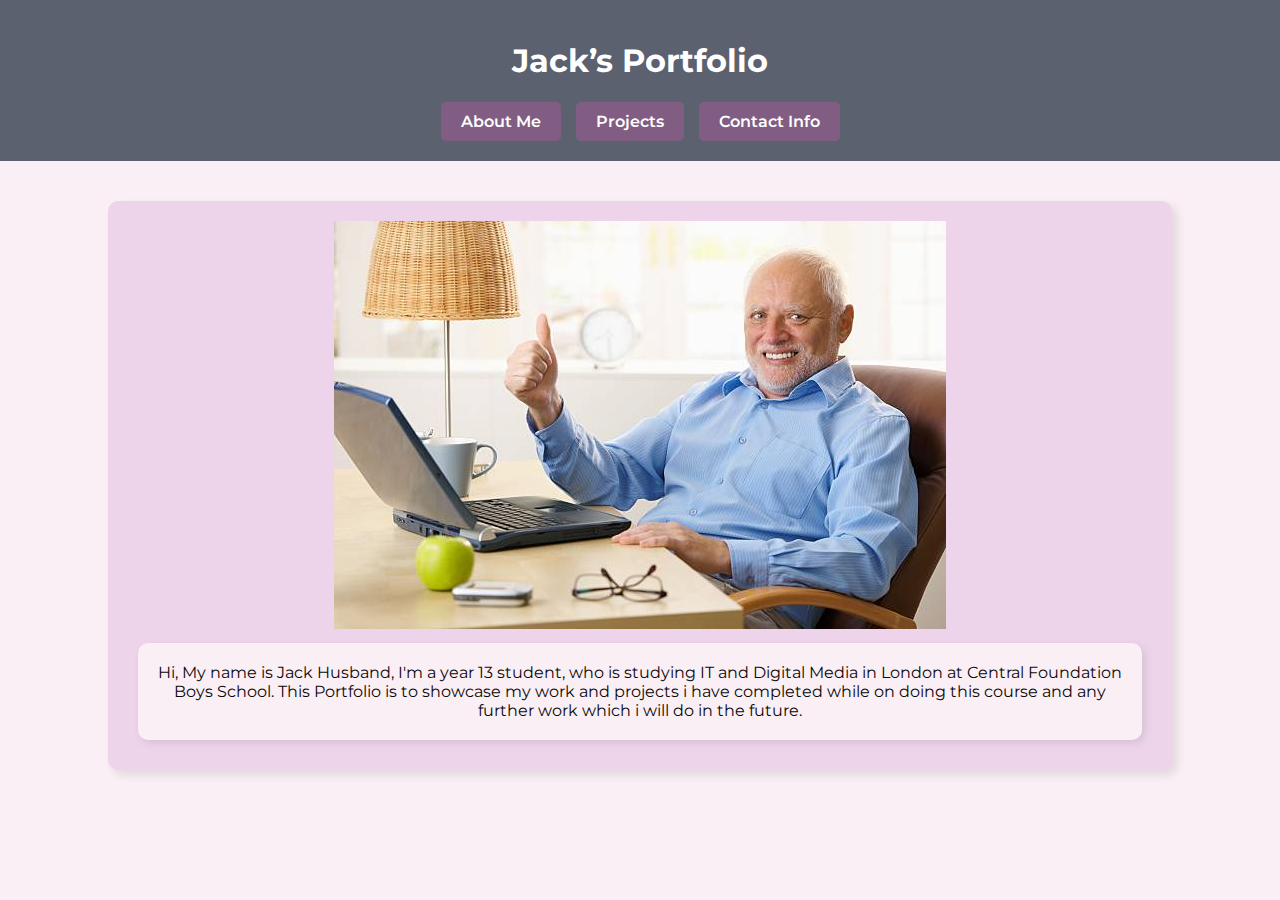
<file: index.html>
<!DOCTYPE html>
<html lang="en">
<head>
    <meta charset="UTF-8">
    <meta name="viewport" content="width=device-width, initial-scale=1.0">
    <title>Portfolio Home</title>
    <link rel="stylesheet" href="styles.css">
    <link href="https://fonts.googleapis.com/css2?family=Montserrat:wght@300;400;600&display=swap" rel="stylesheet">
</head>
<body>
    <header>
        <h1>Jack’s Portfolio</h1>
        <nav>
            <a href="index.html">About Me</a>
            <a href="projects.html">Projects</a>
            <a href="contact.html">Contact Info</a>
        </nav>
    </header>
    <section class="home-content">
        <img class="imagewidth" src="PFP.jpg" alt="PFP">
        <div class="intro-box">Hi, My name is Jack Husband, I'm a year 13 student, who is studying IT and Digital Media in London at Central Foundation Boys School. This Portfolio is to showcase my work and projects i have completed while on doing this course and any further work which i will do in the future.</div>
    </section>
</body>
</html>
</file>
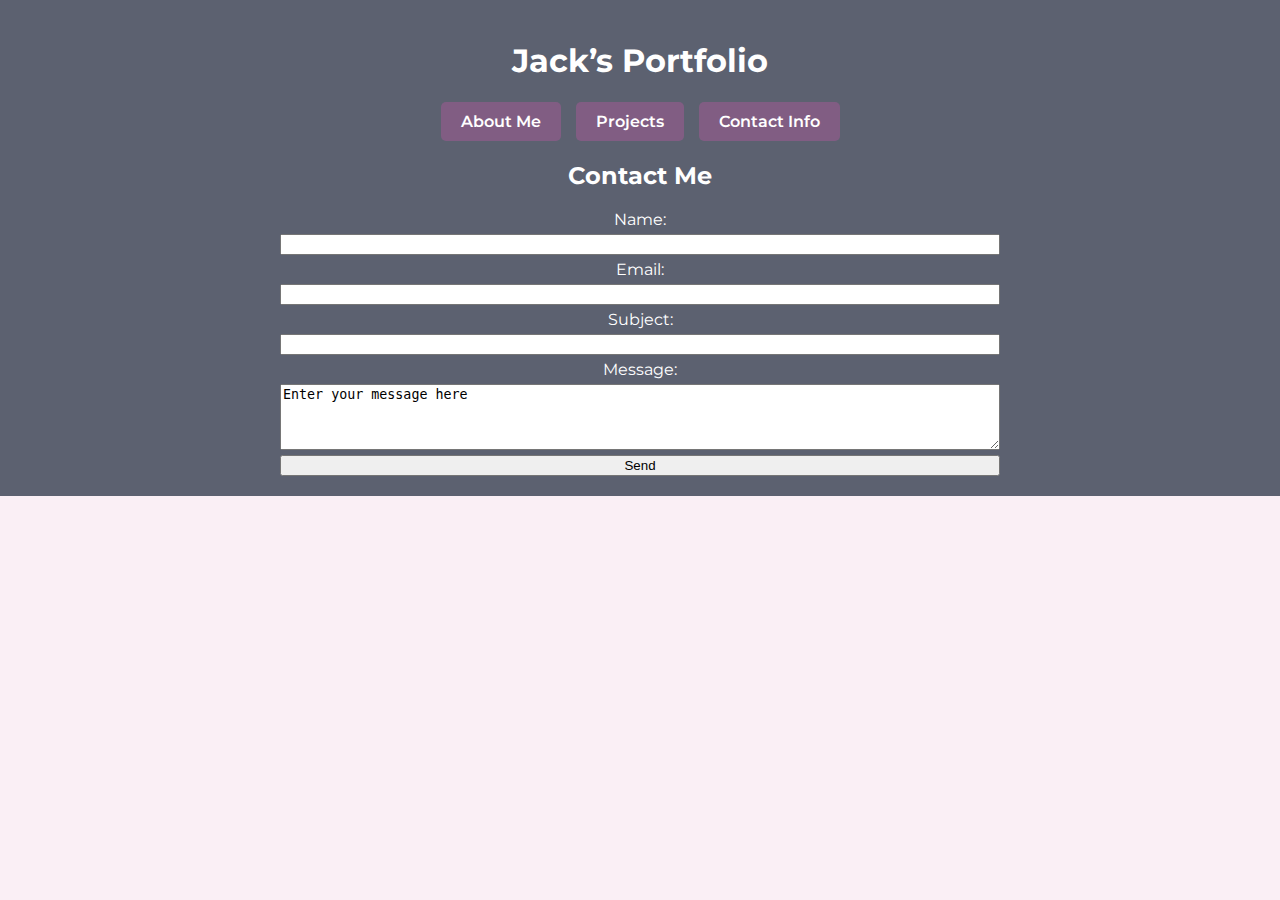
<file: Contact.html>
<!DOCTYPE html>
<html lang="en">
<head>
    <meta charset="UTF-8">
    <meta name="viewport" content="width=device-width, initial-scale=1.0">
    <title>Contact Info</title>
    <link rel="stylesheet" href="styles.css">
    <link href="https://fonts.googleapis.com/css2?family=Montserrat:wght@300;400;600&display=swap" rel="stylesheet">
</head>
<body>
    <header>
        <h1>Jack’s Portfolio</h1>
        <nav>
            <a href="index.html">About Me</a>
            <a href="projects.html">Projects</a>
            <a href="contact.html">Contact Info</a>
        </nav>
        <!-- Contact Form -->
        <div >
            <h2>Contact Me</h2>
            <form  
            id="contact-form"
            method="POST"
            action="https://script.google.com/macros/s/AKfycbxQYJ_2HbZc1vAglDuBHvC9smGHu08hrMMqLxk1BBatYceXyObJN5kq_KZIalaIjxh1aw/exec">
                <label for="name">Name:</label>
                <input type="text" id="name" name="name" required>
    
                <label for="email">Email:</label>
                <input type="email" id="email" name="email" required>
    
                <label for="subject">Subject:</label>
                <input type="text" id="subject" name="subject" required>
                
                <!-- MESSAGE BOX -->
                <label for="message">Message:</label>
                <textarea  id="message" name="message" rows="4" cols="50">Enter your message here
                </textarea>
                <button type="submit">Send</button>
            </form>
        </div>
    </section>
</body>
</html>
</file>
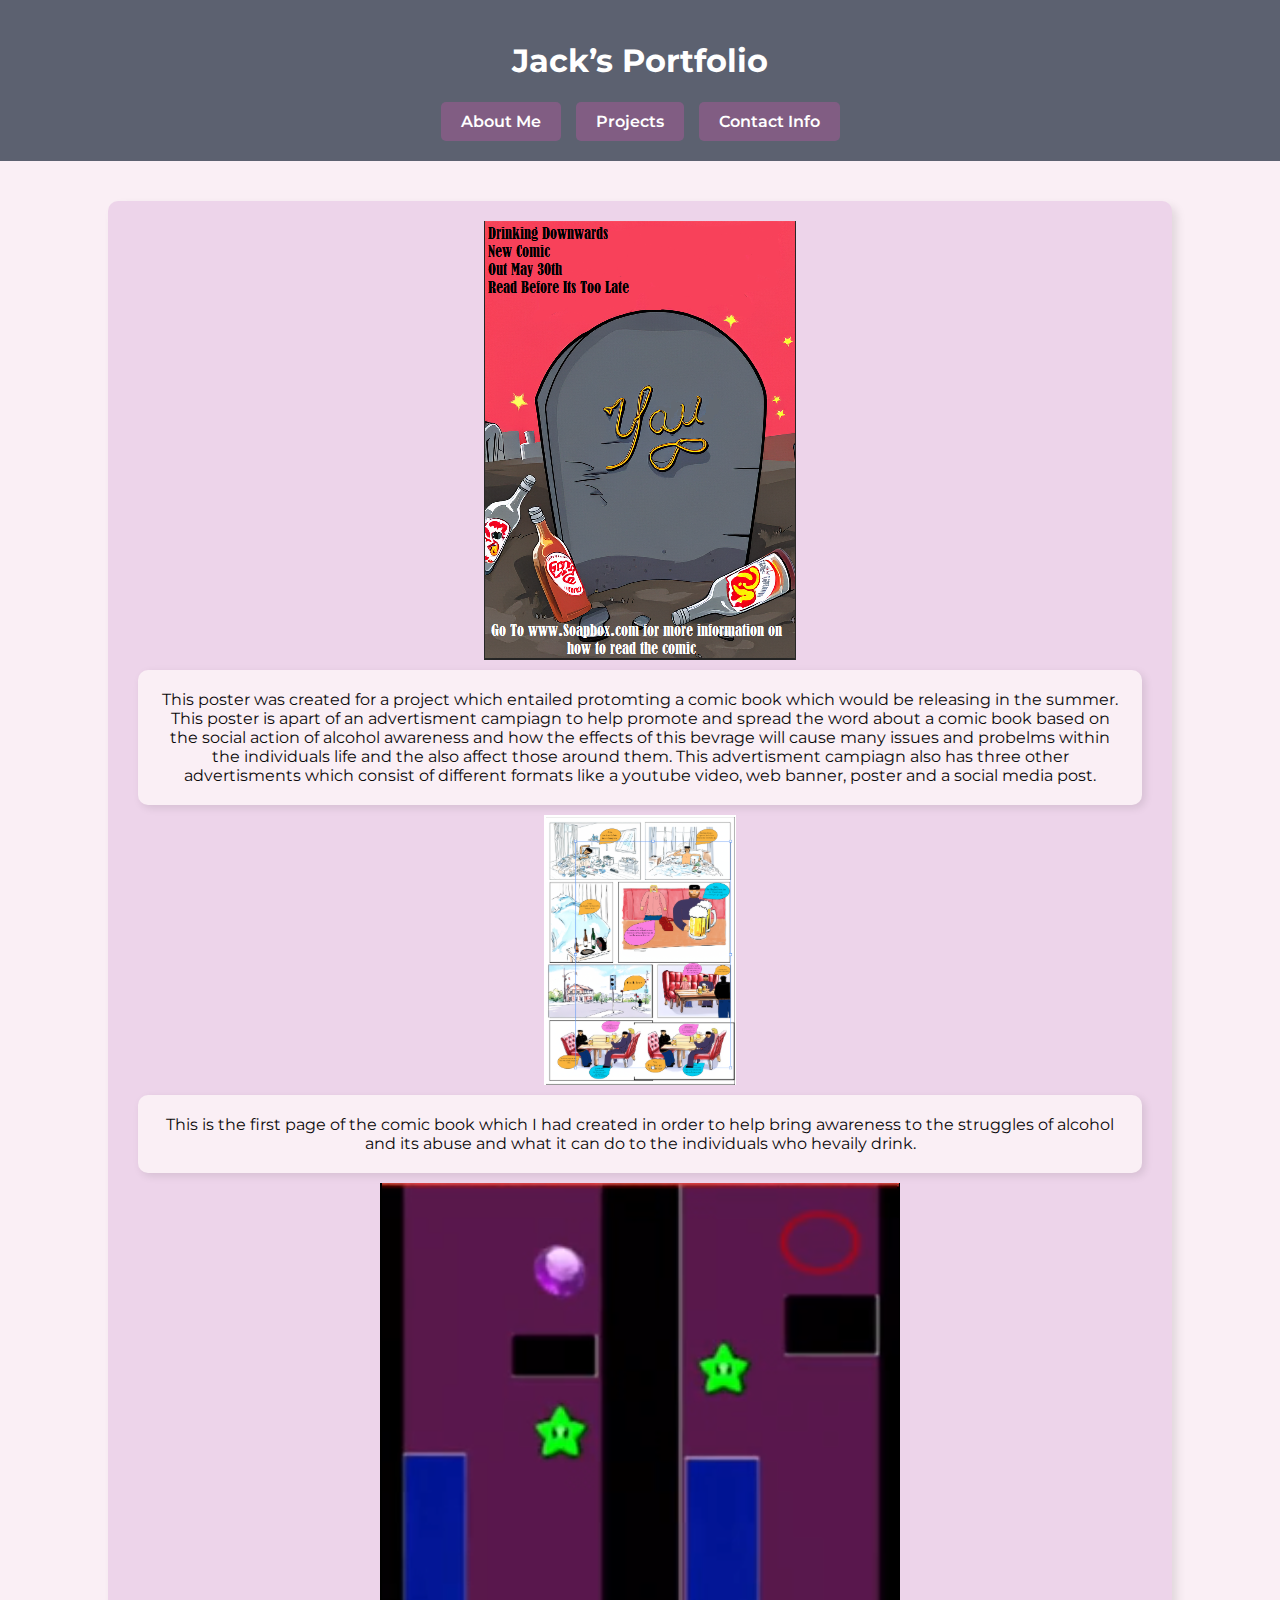
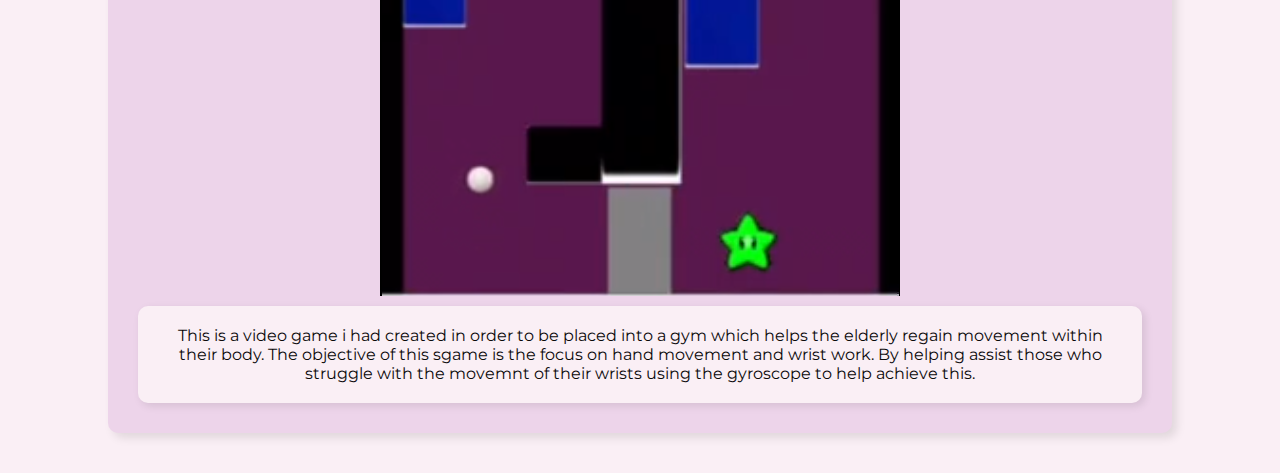
<file: Projects.html>
</html>
<!DOCTYPE html>
<html lang="en">
<head>
    <meta charset="UTF-8">
    <meta name="viewport" content="width=device-width, initial-scale=1.0">
    <title>Projects</title>
    <link rel="stylesheet" href="styles.css">
    <link href="https://fonts.googleapis.com/css2?family=Montserrat:wght@300;400;600&display=swap" rel="stylesheet">
</head>
<body>
    <header>
        <h1>Jack’s Portfolio</h1>
        <nav>
            <a href="index.html">About Me</a>
            <a href="projects.html">Projects</a>
            <a href="contact.html">Contact Info</a>
        </nav>
    </header>
    <section class="projects-content">
        <img class="imagewidth" src="Poster.PNG" alt="Poster">
        <div class="desc-box">This poster was created for a project which entailed protomting a comic book which would be releasing in the summer. This poster is apart of an advertisment campiagn to help promote and spread the word about a comic book based on the social action of alcohol awareness and how the effects of this bevrage will cause many issues and probelms within the individuals life and the also affect those around them. This advertisment campiagn also has three other advertisments which consist of different formats like a youtube video, web banner, poster and a social media post.</div>
        <img class="imagewidth" src="ComicBook.PNG" alt="ComicBook">
        <div class="desc-box">This is the first page of the comic book which I had created in order to help bring awareness to the struggles of alcohol and its abuse and what it can do to the individuals who hevaily drink.</div>
        <img class="imagewidth" src="VideoGame.PNG" alt="VideoGame">
        <div class="desc-box">This is a video game i had created in order to be placed into a gym which helps the elderly regain movement within their body. The objective of this sgame is the focus on hand movement and wrist work. By helping assist those who struggle with the movemnt of their wrists using the gyroscope to help achieve this.</div>
    </section>
</body>
</html>
</file>
<file: styles.css>
body {
    font-family: 'Montserrat', sans-serif;
    background-color: #FAEFF5;
    margin: 0;
    padding: 0;
    text-align: center;
    color: #0B090A;
}

header {
    background-color: #5C6170;
    padding: 20px;
    color: white;
}

/* ###################################### */
/* NAVIGATION */

nav {
    display: flex;
    justify-content: center;
    gap: 15px;
    margin-top: 10px;
}

nav a {
    background-color: #815D83;
    color: white;
    padding: 10px 20px;
    border-radius: 5px;
    text-decoration: none;
    font-weight: 600;
}

nav a:hover {
    background-color: #EDD4EA;
    color: #0B090A;
}

/* MOBILE NAV */
@media (max-width: 425px) {
    
    nav {
        display: flex;
        flex-direction: column;
        justify-content: center;
        margin-top: 10px;
    }

  }


/* ###################################### */

.home-content, .projects-content, .contact-content {
    margin: 40px auto;
    padding: 20px;
    width: 80%;
    background-color: #EDD4EA;
    border-radius: 10px;
    box-shadow: 5px 5px 10px rgba(0, 0, 0, 0.1);
}


.image-box {
    background-color: #5C6170;
    color: white;
    padding: 50px;
    font-size: 1.5em;
    margin-bottom: 20px;
}

.intro-box, .project-box, .desc-box, .contact-box {
    background-color: #FAEFF5;
    padding: 20px;
    margin: 10px;
    border-radius: 10px;
    box-shadow: 3px 3px 8px rgba(0, 0, 0, 0.1);
}

.project-box {
    font-weight: bold;
    font-size: 1.2em;
}

.contact-box ul {
    list-style: none;
    padding: 0;
}

.contact-box li {
    font-weight: 600;
    margin: 5px 0;
}

#contact-form{
    display: flex;
    flex-direction: column;
    max-width: 720px;
    margin: 0 auto;
    gap: 5px;
}

@media (max-width: 750px) {
    /* … */
    .imagewidth {
        width:100%;
    }

  }
</file>
